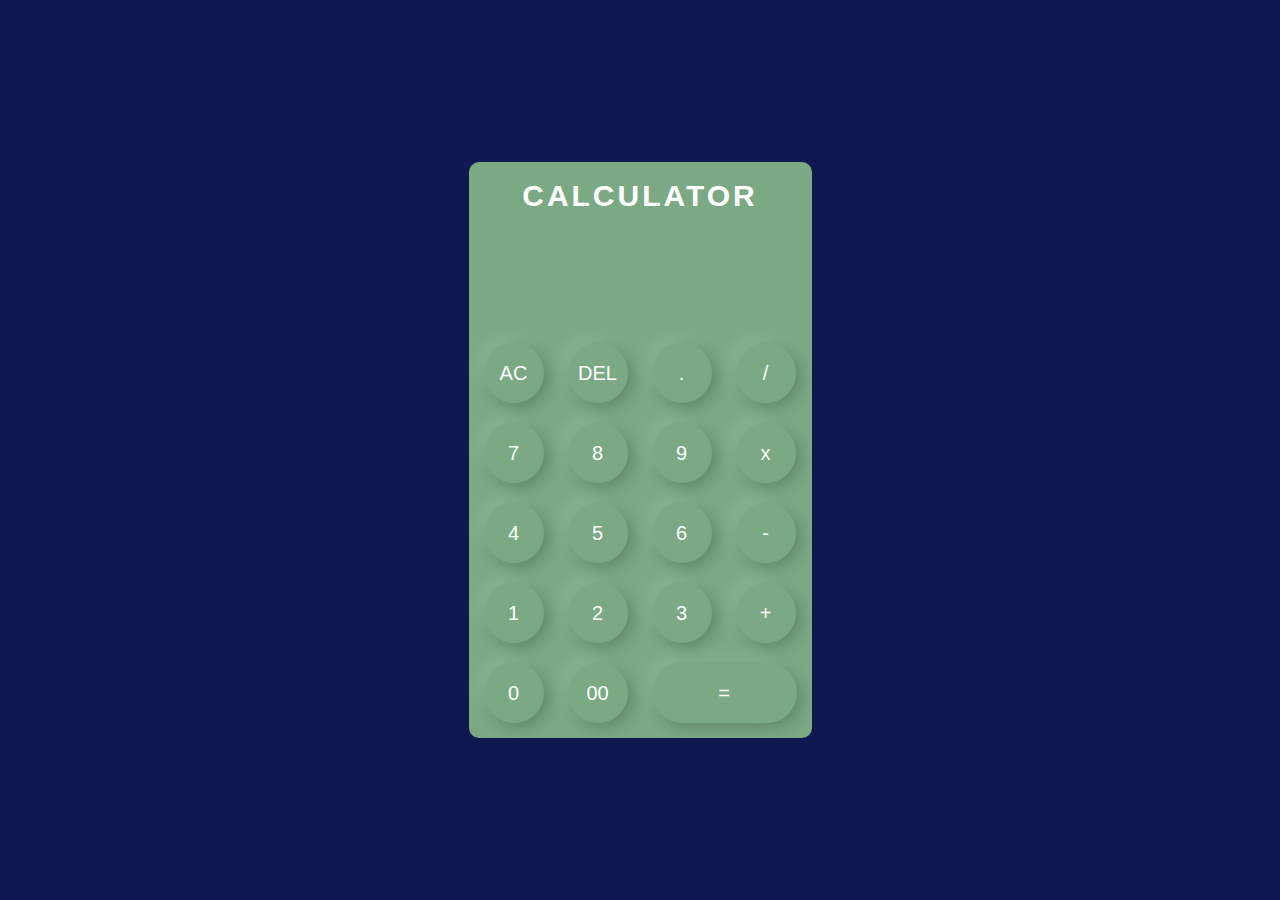
<file: Calculator app/calculator.html>
<!DOCTYPE html>
<head>
    <title>
        The Basic Calculator
    </title>
    <link rel ="stylesheet" href="calculator.css">
</head>
<body>
    <div class="page">
        <div class="calculator">
            <p class="heading">CALCULATOR</p>
            <form>
                <div class="calcus">
                    <input type="text" name="calcus">
                </div>
                <div>
                    <input type="button" class="ac" value="AC" onclick = "calcus.value = ''">
                    <input type="button" value="DEL" onclick = "calcus.value = calcus.value.toString().slice(0,-1) ">
                    <input type="button" value="." onclick = "calcus.value += '.'">
                    <input type="button" value="/" onclick = "calcus.value += '/'">
                </div>
                 <div>
                    <input type="button" value="7" onclick = "calcus.value += '7'">
                    <input type="button" value="8" onclick = "calcus.value += '8'">
                    <input type="button" value="9" onclick = "calcus.value += '9'">
                    <input type="button" value="x" onclick = "calcus.value += '*'">
                </div>
                <div>
                    <input type="button" value="4" onclick = "calcus.value += '4'">
                    <input type="button" value="5" onclick = "calcus.value += '5'">
                    <input type="button" value="6" onclick = "calcus.value += '6'">
                    <input type="button" value="-" onclick = "calcus.value = '-'">
                </div>
                <div>
                    <input type="button" value="1" onclick = "calcus.value += '1'">
                    <input type="button" value="2" onclick = "calcus.value += '2'">
                    <input type="button" value="3" onclick = "calcus.value += '3'">
                    <input type="button" value="+" onclick = "calcus.value += '+'">
                </div>
                <div>
                    <input type="button" value="0" onclick = "calcus.value += '0'">
                    <input type="button" value="00" onclick = "calcus.value += '00'">
                    <input type="button" value="=" class="equal" onclick = "calcus.value = eval(calcus.value)">
                </div>
            </form>
        </div>
    </div>
</body>
</file>
<file: Calculator app/calculator.css>
*{
    
    margin:0;
    padding:0;
    box-sizing: border-box;
}
body{
    background: #0f1850;
    background-position: fixed;
}
::selection{
    background-color: aquamarine;
}
.calculator:hover{
    box-shadow: 0 18px 36px rgba(4, 250, 246, 0.995), 0 14px 11px rgba(231, 19, 19, 0.83);
}
.page{
    height: 100vh;
    width: 100%;
    display: flex;
    align-items: center;
    justify-content: center;
}
.calculator{
    background-color: #7ba984;
    padding: 5px;
    border-radius: 10px;
    transition-duration: 0.6s;
}
.calculator form input{
    border: 0;
    outline: 0;
    height: 60px;
    width: 60px;
    border-radius: 30px;
    box-shadow: -8px -8px 15px rgba(255, 255, 255, 0.1),5px 5px 15px rgba(0, 0, 0, 0.2);
    font-size:  20px;
    background: transparent;
    color:#fff;
    cursor: pointer;
    margin: 10px;
}
.calculator form .ac:hover{
    color: #d31c1c;
}
.calculator form input:hover{
    color: #3c1751;
}
form .calcus{
    display: flex;
    justify-content: flex-end;
    margin: 20px 0;
}
form .calcus input{
    text-align: right;
    flex: 1;
    font-size: 40px;
    box-shadow: none;
}
form input.equal{
    width: 145px;
}
p.heading{
    font-weight: 600;
    font-size: 30px;
    text-align: center;
    font-family: consolas ,Arial, Helvetica, sans-serif;
    color:#fff;
    font-variant: small-caps;
    letter-spacing: 3px;
    margin-top: 12PX;
    cursor: pointer;
}
</file>
